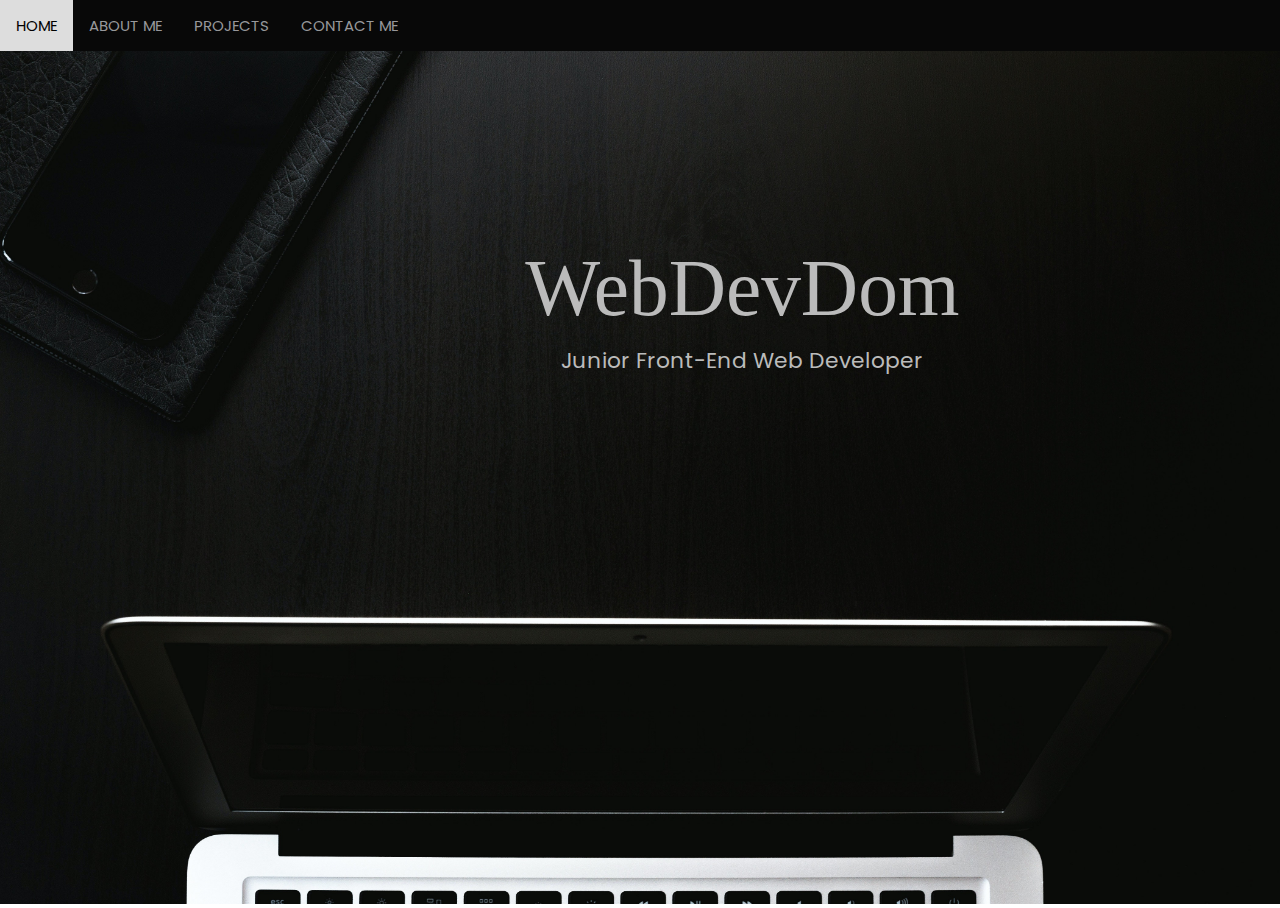
<file: index.html>
<!DOCTYPE html>
<html lang="en" dir="ltr">
  <head>
    <meta charset="utf-8">
    <meta name="viewport" content="width=device-width, initial-scale=1.0">
    <link rel="stylesheet" href="styles.css">
    <link rel="preconnect" href="https://fonts.gstatic.com">
    <link rel="preconnect" href="https://fonts.gstatic.com">
    <link rel="preconnect" href="https://fonts.gstatic.com">
    <link href="https://fonts.googleapis.com/css2?family=Poppins:wght@300&display=swap" rel="stylesheet">
    <title>WebDevDom</title>
  </head>
  <body>


  <!--- NavBar --->
  <nav>
    <div class="topnav">
      <a class="active" href="index.html">Home</a>
      <a href="aboutme.html">About Me</a>
      <a href="projects.html">Projects</a>
      <a href="contactme.html">Contact Me</a>
    </div>
  </nav>

   <!--- IMAGE --->

   <div class="main-container">
      <img src="mainimage.jpg" alt="computer and iphone on table">
   </div>

   <!--- HEADING  --->

   <div class="imageheading">
      <h1>WebDevDom</h1>
   </div>

   <!--- SUBHEADING --->

   <div class="imagemiddle">
     <p>Junior Front-End Web Developer</p>
  </div>

<!--- Can't figure out how to make this portion responsive

  <div class="second-container">
    <h2>Lorem Ipsum Dolor Sit Amet</h2>
    <div class="box1">
      <h3>Hello</h3>
      <p>Lorem ipsum dolor sit amet, consectetur adipiscing elit, sed do
         eiusmod tempor incididunt ut labore et dolore magna aliqua. Ut enim
         ad minim veniam, quis nostrud exercitation ullamco laboris nisi ut
         aliquip ex ea commodo consequat.</p>
    </div>

    <div class="box1">
      <h3>Hello</h3>
      <p>Lorem ipsum dolor sit amet, consectetur adipiscing elit, sed do
         eiusmod tempor incididunt ut labore et dolore magna aliqua. Ut enim
         ad minim veniam, quis nostrud exercitation ullamco laboris nisi ut
         aliquip ex ea commodo consequat.</p>
    </div>

    <div class="box1">
      <h3>Hello</h3>
      <p>Lorem ipsum dolor sit amet, consectetur adipiscing elit, sed do
         eiusmod tempor incididunt ut labore et dolore magna aliqua. Ut enim
         ad minim veniam, quis nostrud exercitation ullamco laboris nisi ut
         aliquip ex ea commodo consequat.</p>
    </div>

  </div>
--->

  </body>
</html>
</file>
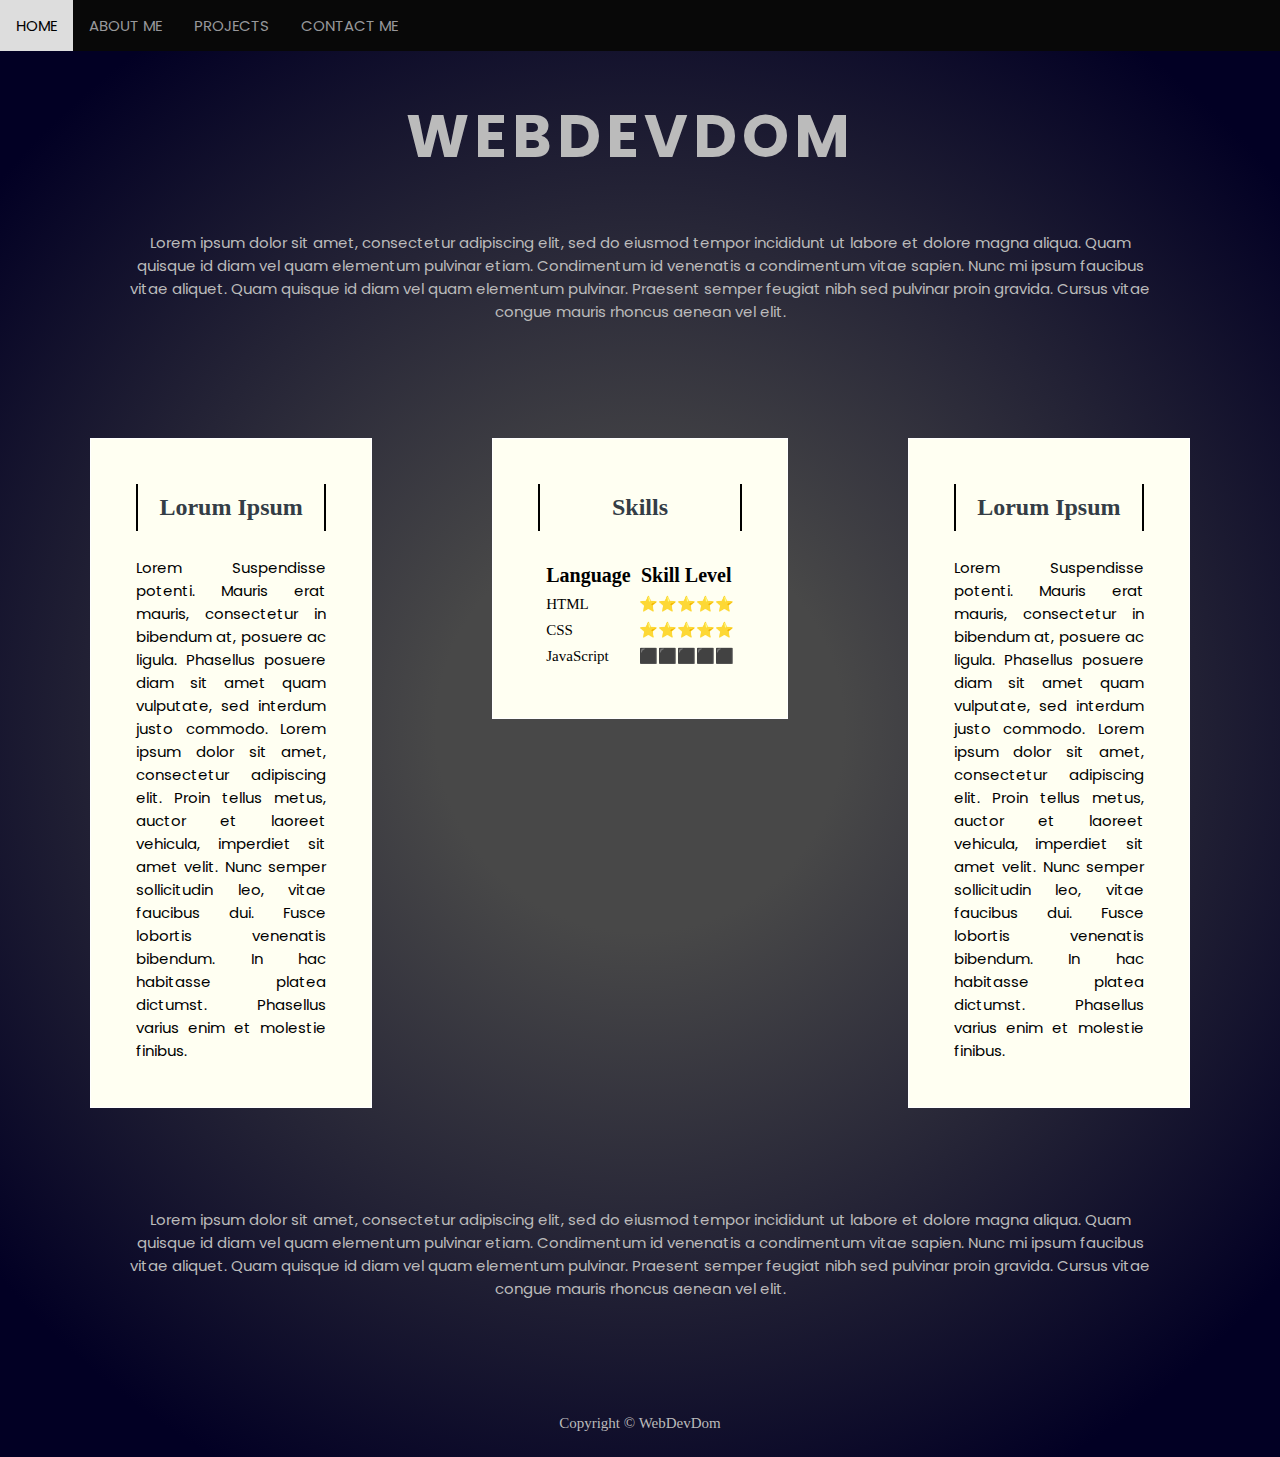
<file: aboutme.html>
<!DOCTYPE html>
<html lang="en" dir="ltr">
  <head>
    <meta charset="utf-8">
    <meta name="viewport" content="width=device-width, initial-scale=1">
    <link rel="stylesheet" href="aboutme.css">
    <link href="https://fonts.googleapis.com/css2?family=Poppins:wght@300&display=swap" rel="stylesheet">
    <title>Dominique Tracy - About Me</title>
  </head>
  <body>

<!--- NAV BAR ------------------------------------------------------------>

  <nav>
    <div class="topnav">
      <a class="active" href="index.html">Home</a>
      <a href="aboutme.html">About Me</a>
      <a href="projects.html">Projects</a>
      <a href="contactme.html">Contact Me</a>
    </div>
  </nav>

<!--- HEADING + SUBHEADING - NAME ---------------------------------------->

    <div class="top-text">
      <h1>WebDevDom</h1>
    </div>

    <div class="middle-text">
      <p>Lorem ipsum dolor sit amet, consectetur adipiscing elit, sed do eiusmod
         tempor incididunt ut labore et dolore magna aliqua. Quam quisque id diam
         vel quam elementum pulvinar etiam. Condimentum id venenatis a condimentum
         vitae sapien. Nunc mi ipsum faucibus vitae aliquet. Quam quisque id diam
         vel quam elementum pulvinar. Praesent semper feugiat nibh sed pulvinar
         proin gravida. Cursus vitae congue mauris rhoncus aenean vel elit.</p>
    </div>

<!--- START FLEX BOX -------------------------------------------->

  <div id="container">

    <div class="box1">
      <h2>Lorum Ipsum</h2>
      <p>Lorem Suspendisse potenti. Mauris erat mauris, consectetur in bibendum
        at, posuere ac ligula. Phasellus posuere diam sit amet quam vulputate,
        sed interdum justo commodo. Lorem ipsum dolor sit amet, consectetur
        adipiscing elit. Proin tellus metus, auctor et laoreet vehicula, imperdiet
        sit amet velit. Nunc semper sollicitudin leo, vitae faucibus dui.
        Fusce lobortis venenatis bibendum. In hac habitasse platea dictumst.
        Phasellus varius enim et molestie finibus.</p>
    </div>

    <div class="box2">
      <h2>Skills</h2>
      <table cellspacing="8" style="text-align:center;">
         <thead>
           <th>Language</th>
           <th>Skill Level</th>
         </thead>
         <tr>
           <td>HTML</td>
           <td>⭐⭐⭐⭐⭐</td>
         </tr>
           <td>CSS</td>
           <td>⭐⭐⭐⭐⭐</td>
         </tr>
          <td>JavaScript</td>
          <td>⬛⬛⬛⬛⬛</td>
         </tr>
       </table>
     </div>

    <div class="box3">
      <h2>Lorum Ipsum</h2>
      <p>Lorem Suspendisse potenti. Mauris erat mauris, consectetur in bibendum
        at, posuere ac ligula. Phasellus posuere diam sit amet quam vulputate,
        sed interdum justo commodo. Lorem ipsum dolor sit amet, consectetur
        adipiscing elit. Proin tellus metus, auctor et laoreet vehicula, imperdiet
        sit amet velit. Nunc semper sollicitudin leo, vitae faucibus dui.
        Fusce lobortis venenatis bibendum. In hac habitasse platea dictumst.
        Phasellus varius enim et molestie finibus.</p>
    </div>
  </div>

<!--- END FLEX BOX ------------------------------------------------------>

<!--- LAST PARAGRAPH ------------------------------------------------------>

    <div class="end-text">
      <p>Lorem ipsum dolor sit amet, consectetur adipiscing elit, sed do eiusmod
     tempor incididunt ut labore et dolore magna aliqua. Quam quisque id diam
     vel quam elementum pulvinar etiam. Condimentum id venenatis a condimentum
     vitae sapien. Nunc mi ipsum faucibus vitae aliquet. Quam quisque id diam
     vel quam elementum pulvinar. Praesent semper feugiat nibh sed pulvinar
     proin gravida. Cursus vitae congue mauris rhoncus aenean vel elit.</p>
    </div>

<br>
<br>
<br>
<br>
<br>

<footer> Copyright &copy WebDevDom</footer>
  </body>
</html>
</file>
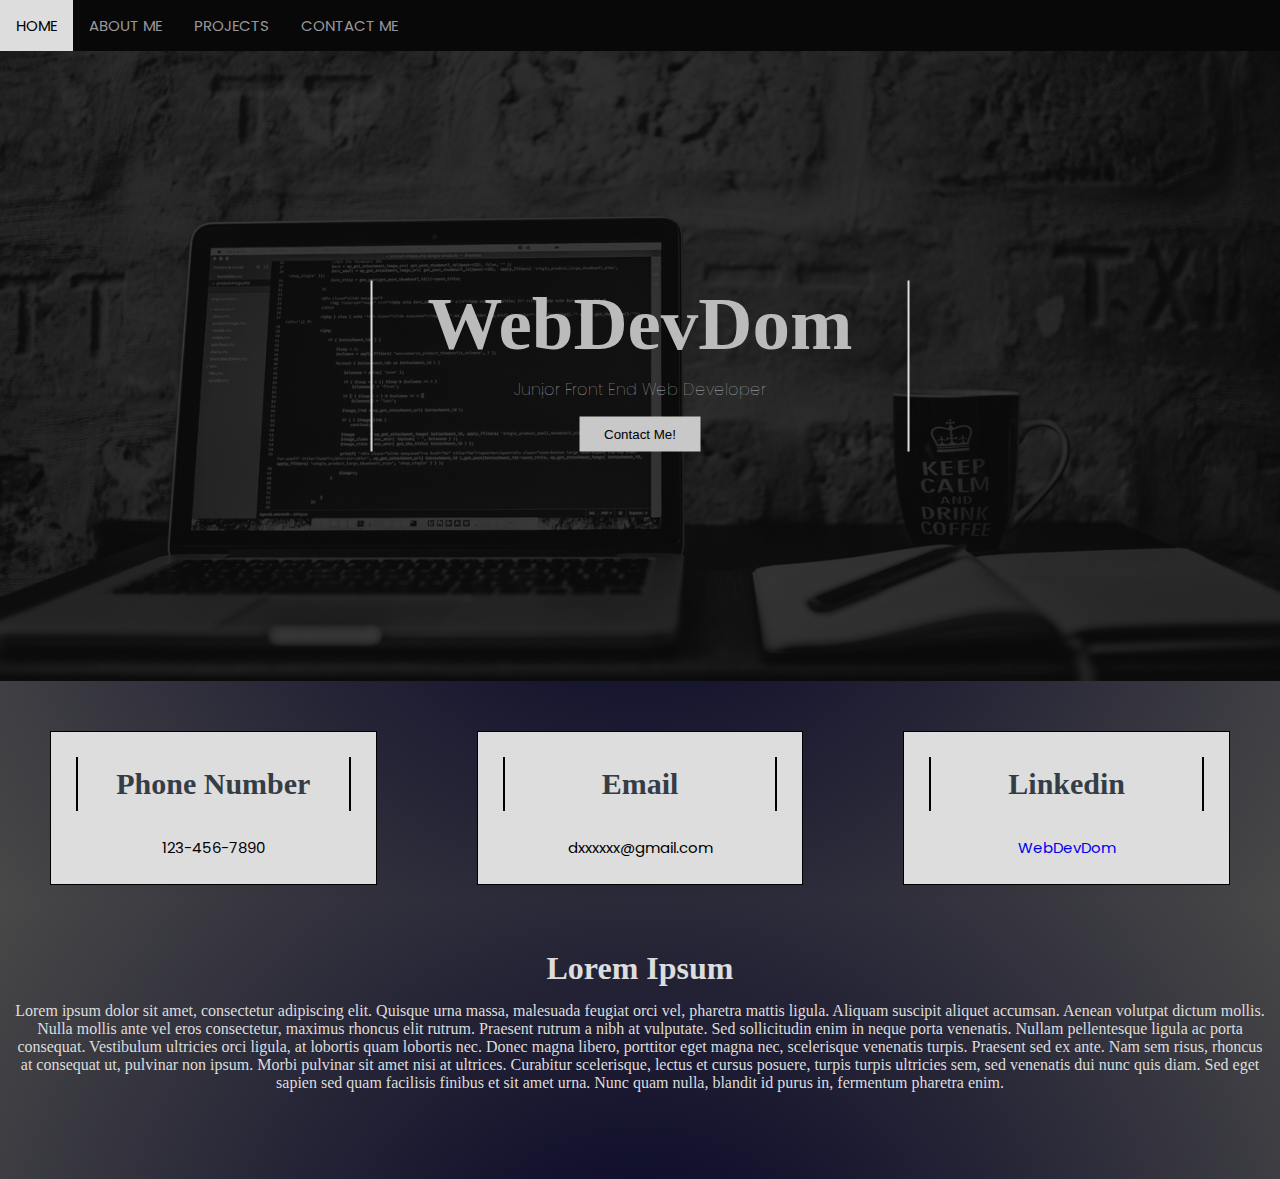
<file: contactme.html>
<!DOCTYPE html>
<html lang="en" dir="ltr">
  <head>
    <meta charset="utf-8">
    <meta name="viewport" content="width=device-width, initial-scale=1">
    <link rel="preconnect" href="https://fonts.gstatic.com">
    <link rel="preconnect" href="https://fonts.gstatic.com">
    <link rel="preconnect" href="https://fonts.gstatic.com">
    <link href="https://fonts.googleapis.com/css2?family=Poppins:wght@300&display=swap" rel="stylesheet">
    <link rel="stylesheet" href="contactme.css">
    <title>Contact Me</title>
  </head>
  <body>

    <nav>
      <div class="topnav">
        <a class="active" href="index.html">Home</a>
        <a href="aboutme.html">About Me</a>
        <a href="projects.html">Projects</a>
        <a href="#">Contact Me</a>
      </div>
    </nav>

    <div class="hero-image">
      <div class="hero-text">
        <h1 style="font-size:50px">WebDevDom</h1>
        <p>Junior Front End Web Developer</p>
        <button>Contact Me!</button>
      </div>
    </div>

    <div class="container">
      <div class="box">
        <h1>Phone Number</h1>
        <p>123-456-7890</p>
      </div>

      <div class="box">
        <h1>Email</h1>
        <p>dxxxxxx@gmail.com</p>
      </div>

      <div class="box">
        <h1>Linkedin</h1>
        <p><a href="https://www.linkedin.com/" target="_blank">WebDevDom</a></p>
      </div>
    </div>

    <div class="text-container">
      <h1>Lorem Ipsum</h1>
      <p>Lorem ipsum dolor sit amet, consectetur adipiscing elit. Quisque urna massa,
         malesuada feugiat orci vel, pharetra mattis ligula. Aliquam suscipit
         aliquet accumsan. Aenean volutpat dictum mollis. Nulla mollis ante vel
         eros consectetur, maximus rhoncus elit rutrum. Praesent rutrum a nibh
         at vulputate. Sed sollicitudin enim in neque porta venenatis. Nullam
         pellentesque ligula ac porta consequat. Vestibulum ultricies orci
         ligula, at lobortis quam lobortis nec. Donec magna libero, porttitor
         eget magna nec, scelerisque venenatis turpis. Praesent sed ex ante.
         Nam sem risus, rhoncus at consequat ut, pulvinar non ipsum. Morbi
         pulvinar sit amet nisi at ultrices. Curabitur scelerisque, lectus et
         cursus posuere, turpis turpis ultricies sem, sed venenatis dui nunc
         quis diam. Sed eget sapien sed quam facilisis finibus et sit amet urna.
         Nunc quam nulla, blandit id purus in, fermentum pharetra enim.</p>
    </div>

    <br><br><br><br>











  </body>
</html>
</file>
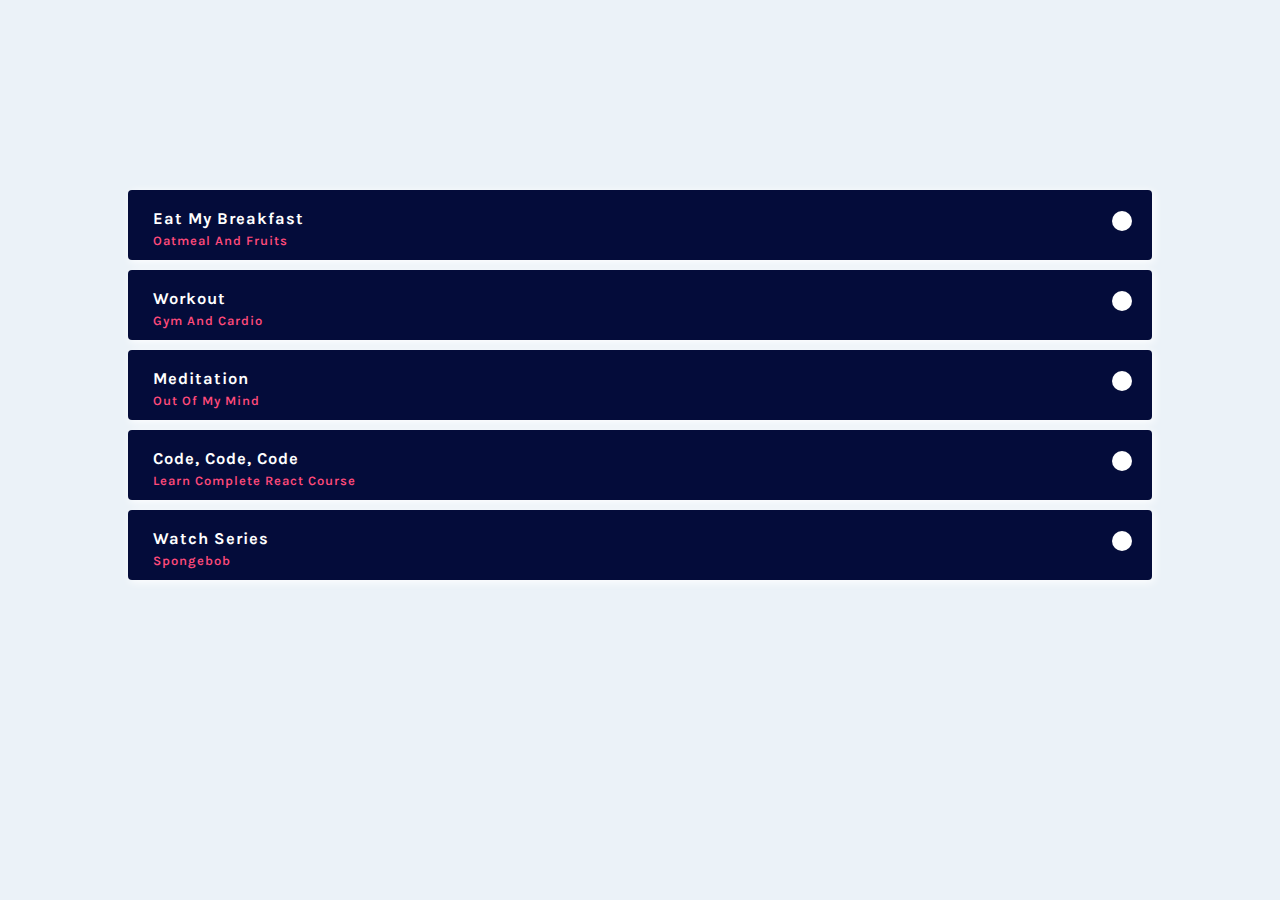
<file: link1.html>
<!DOCTYPE html>
<html lang="en" dir="ltr">
  <head>
    <meta charset="utf-8">
    <link rel="preconnect" href="https://fonts.gstatic.com">
    <link href="https://fonts.googleapis.com/css2?family=Karla&display=swap" rel="stylesheet">
    <link rel="stylesheet" href="link1.css">
    <title>Dominique Tracy - Project 1</title>
  </head>
  <body>

    <div class="tasks">
      <input id="label-1" type="checkbox"/>
      <label for="label-1">
        <h2>Eat My Breakfast<span>oatmeal and fruits</span></h2>
      </label>

      <input id="label-2" type="checkbox"/>
      <label for="label-2">
        <h2>Workout<span>gym and cardio</span></h2>
      </label>

      <input id="label-3" type="checkbox"/>
      <label for="label-3">
        <h2>Meditation<span>out of my mind</span></h2>
      </label>

      <input id="label-3" type="checkbox"/>
      <label for="label-3">
        <h2>Code, Code, Code<span>Learn Complete React Course</span></h2>
      </label>

      <input id="label-4" type="checkbox"/>
      <label for="label-4">
        <h2>Watch series<span>Spongebob</span></h2>
      </label>









  </body>
</html>
</file>
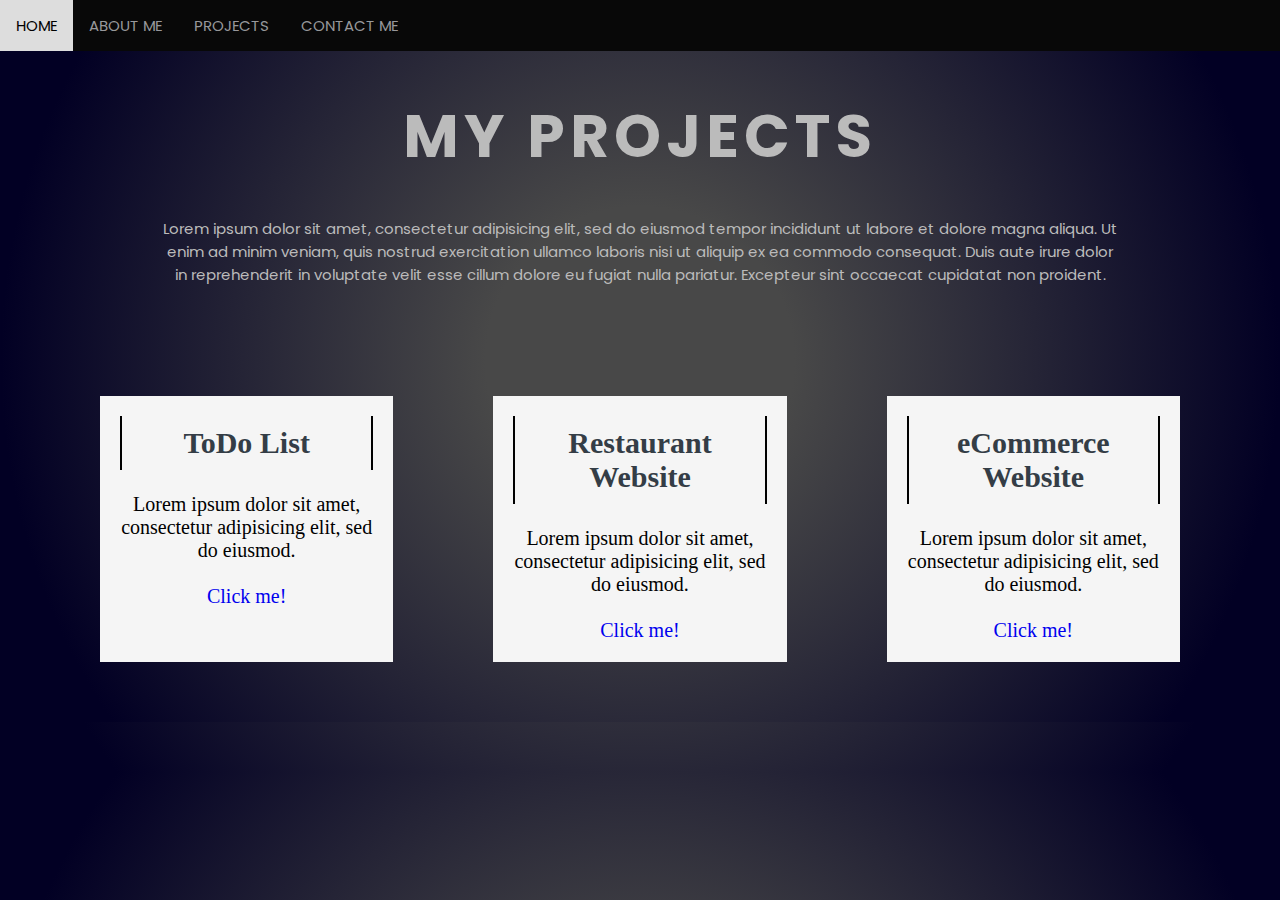
<file: projects.html>
<!DOCTYPE html>
<html lang="en" dir="ltr">
  <head>
    <meta charset="utf-8">
    <meta name="viewport" content="width=device-width, initial-scale=1">
    <title>Dominique Tracy - Projects</title>
    <link rel="stylesheet" href="projects.css">
    <link rel="preconnect" href="https://fonts.gstatic.com">
<link href="https://fonts.googleapis.com/css2?family=Prata&display=swap" rel="stylesheet">
    <link href="https://fonts.googleapis.com/css2?family=Poppins:wght@300&display=swap" rel="stylesheet">
  </head>
  <body>

<!--- NAV --->

<nav>
  <div class="topnav">
    <a class="active" href="index.html">Home</a>
    <a href="aboutme.html">About Me</a>
    <a href="projects.html">Projects</a>
    <a href="contactme.html">Contact Me</a>
  </div>
</nav>

<!--- HEADING --->

    <div class="head-container">
      <header>
        <h1>My Projects</h1>
      </header>
    </div>
    <br>
    <br>

<!--- FIRST PARAGRAPH --->

    <div class="par1">
      <p>Lorem ipsum dolor sit amet, consectetur adipisicing elit,
        sed do eiusmod tempor incididunt ut labore et dolore magna
        aliqua. Ut enim ad minim veniam, quis nostrud exercitation
        ullamco laboris nisi ut aliquip ex ea commodo consequat.
        Duis aute irure dolor in reprehenderit in voluptate velit
         esse cillum dolore eu fugiat nulla pariatur. Excepteur sint
         occaecat cupidatat non proident.</p>
    </div>

<!---  BOXES --->

    <div class="container-1">

      <div class="box1">
        <h2>ToDo List</h2>
        <br>
        <p>Lorem ipsum dolor sit amet, consectetur adipisicing elit, sed do eiusmod.</p>
        <br>
        <a href="link1.html">Click me!</a>
      </div>

      <div class="box2">
        <h2>Restaurant Website</h2>
        <br>
        <p>Lorem ipsum dolor sit amet, consectetur adipisicing elit, sed do eiusmod.</p>
        <br>
        <a href="index.html">Click me!</a>
      </div>

      <div class="box3">
        <h2>eCommerce Website</h2>
        <br>
        <p>Lorem ipsum dolor sit amet, consectetur adipisicing elit, sed do eiusmod.</p>
        <br>
        <a href="link1.html">Click me!</a>
      </div>


  </body>
</html>
</file>
<file: styles.css>
html, body{
 height: 100%;
 width: 100%;
}

* {
  margin: 0;
  padding: 0px;
  box-sizing: border-box;
}

.topnav {
  overflow: hidden;
  background-color: #080808;
  font-family: 'Poppins', sans-serif;
}

.topnav a {
  float: left;
  color: #97989b;
  text-align: center;
  padding: 14px 16px;
  text-decoration: none;
  font-size: 15px;
  text-transform: uppercase;

}

.topnav a:hover {
  background-color: #ddd;
  color: black;
}

/*
.topnav a.active {
  background-color: #97989b;
  color: white;
}
*/

/* container holding image and text */
.main-container {
  width: 100%;
  margin: 0% 0% 0% 0%;
}

.main-container img {
  width: 100%;
  margin: 0% 0% 0% 0%;
}

/* Words on image */

.imageheading h1 {
  width: 100%;
  position: relative;
  margin-top: -52%;
  text-align: center;
  color: #bbbbbb;
  font-size: 6.2vw;
  margin-left: 8%;
  font-weight: lighter;

}

.imagemiddle {
  text-align: center;
  color: #bbbbbb;
  font-size: 1.7vw;
  font-family: 'Poppins', sans-serif;
  margin-left: 16%;
  padding-top: 10px;

}

.imagebottom {
  text-align: center;
  color: #bbbbbb;
  font-size: 1.5vw;
  font-family: 'Poppins', sans-serif;
  margin-left: 16%;
  padding-top: 4px;

}

/* TRANSITIONS */

h1 {
  transition-delay: 100ms;
  transition-duration: 2s;
  transition-timing-function: ease-in;
  transition-property: color;
}

h1:hover {
  color: #ddd;
}

a {
  transition-delay: 100ms;
  transition-duration: 1s;
  transition-timing-function: ease-out;
  transition-property: color;
}

a:hover {
  color: #ddd;
}

.imagemiddle p {
  transition-delay: 175ms;
  transition-duration: 2s;
  transition-timing-function: linear;
  transition-property: color;
}

.imagemiddle p:hover {
  color: #ddd;
}

a {
  transition-delay: 100ms;
  transition-duration: 0.7s;
  transition-timing-function: ease-in;
  transition-property: all;
}

a:hover {
  color: white;
}



/*
.second-container {
  margin-top: 700px;
  width: 80%;
  margin-right: auto;
  margin-left: auto;
  background-color: #e5e6e9;
}

.second-container h2, .second-container h3 {
  text-align: center;
  margin: 25px;
}

.second-container p, .second-container p {
  text-align: justify;
  text-align: center;
}
*/
</file>
<file: aboutme.css>
* {
  margin: 0px;
  padding: 0px;
  box-sizing: border-box;
}

/********** BODY ***********************************/

body, html {
  background: rgb(72,72,72);
  background: radial-gradient(circle, rgba(72,72,72,1) 21%, rgba(2,0,36,1) 87%);
}

/***** NAVBAR ***********************************/

.topnav {
  overflow: hidden;
  background-color: #080808;
  font-family: 'Poppins', sans-serif;
}

.topnav a {
  float: left;
  color: #97989b;
  text-align: center;
  padding: 14px 16px;
  text-decoration: none;
  font-size: 15px;
  text-transform: uppercase;

}

.topnav a:hover {
  background-color: #ddd;
  color: black;
}

/*
.topnav a.active {
  background-color: #97989b;
  color: white;
}
*/

/***** HEADING + SUBHEADING ******************************/

.top-text h1 {
  padding-top: 40px;
  padding-bottom: 40px;
  padding-left: 25px;
  padding-right: 45px;
  font-family: 'Poppins', sans-serif;
  color: #bbbbbb;
  text-transform: uppercase;
  letter-spacing: 5px;
  font-size: 60px;
  text-align: center;

}

.middle-text p {
  padding-top: 10px;
  padding-bottom: 25px;
  text-align: center;
  color: #bbbbbb;
  font-family: 'Poppins', sans-serif;
  font-size: 15px;
  margin: auto;
  width: 80%;
}

.end-text p {
  padding-top: 10px;
  padding-bottom: 25px;
  text-align: center;
  color: #bbbbbb;
  font-family: 'Poppins', sans-serif;
  font-size: 15px;
  margin: auto;
  width: 80%;
}

/***** TABLE *********************************************/

table {
  color: black;
  padding-top: 25px;
}

.box2 th {
  font-size: 20px;
}

.box2 td {
  font-size: 15px;
  text-align: left;
}

/***** MEDIA QUERY **********************************/

@media (min-width:948px) {
  #container {
    display: flex;
    align-content: space-between;
    margin: 30px;

  }
}

/***** FLEX BOX CONTAINER **********************************/

#container div {
  background-color: #FFFFF2;
  padding: 45px;
  border: 1px solid white;
  margin: 60px;
}

#container p {
  text-align: justify;
  font-family: 'Poppins', sans-serif;
  font-size: 15px;
  padding-top: 25px;
}

#container h2 {
  text-align: center;
  padding-top: 10px;
  padding-bottom: 10px;
  color: #343D46;
  border-left: 2px solid black;
  border-right: 2px solid black;
}

/***** FLEX BOXES *******************************************/

.box1 {
  flex:3;
}

.box2 {
  flex:1;
  height: 80%;
}

.box3 {
  flex:3;
}

/***** FOOTER *******************************************/

footer {
  color: #bbbbbb;
  text-align: center;
  padding-bottom: 25px;
  font-size: 15px;
}

/***** TRANSITIONS **************************************/

h1 {
  transition-delay: 100ms;
  transition-duration: 2s;
  transition-timing-function: ease-in;
  transition-property: color;
}

h1:hover {
  color: #ddd;
}

a {
  transition-delay: 100ms;
  transition-duration: 1s;
  transition-timing-function: ease-out;
  transition-property: color;
}

a:hover {
  color: #ddd;
}

h2 {
  transition-delay: 100ms;
  transition-duration: 0.7s;
  transition-timing-function: ease-in;
  transition-property: all;
}

h2:hover {
  color: red;
}

a {
  transition-delay: 100ms;
  transition-duration: 0.7s;
  transition-timing-function: ease-in;
  transition-property: all;
}

a:hover {
  color: white;
}
</file>
<file: contactme.css>
/* Basics */

* {
  margin: 0;
  padding: 0;
}

body, html {
  height: 100%;
  margin: 0;
  background: rgb(2,0,36);
  background: radial-gradient(circle, rgba(2,0,36,1) 0%, rgba(72,72,72,1) 100%);
}

/* Navbar */

.topnav {
  overflow: hidden;
  background-color: #080808;
  font-family: 'Poppins', sans-serif;
}

.topnav a {
  float: left;
  color: #97989b;
  text-align: center;
  padding: 14px 16px;
  text-decoration: none;
  font-size: 15px;
  text-transform: uppercase;

}

.topnav a:hover {
  background-color: #ddd;
  color: black;
}

/*
.topnav a.active {
  background-color: #97989b;
  color: white;
}
*/

/* Transitions */

a {
  transition-delay: 100ms;
  transition-duration: 0.7s;
  transition-timing-function: ease-in;
  transition-property: all;
}

a:hover {
  color: white;
}

/* Hero */

.hero-image {
  background-image: linear-gradient(rgba(0, 0, 0, 0.5), rgba(0, 0, 0, 0.5)), url("contactpic.jpg");
  height: 70%;
  background-position: center;
  background-repeat: no-repeat;
  background-size: cover;
  position: relative;
}

.hero-text {
  text-align: center;
  position: absolute;
  top: 50%;
  left: 50%;
  transform: translate(-50%, -50%);
  color: #bbbbbb;
  font-weight: lighter;
  font-family: 'Poppins', sans-serif;
  border-left: 2px solid #dddddd;
  border-right: 2px solid #dddddd;
  padding-left: 55px;
  padding-right: 55px;
}

.hero-text h1 {
  font-family: "Times New Roman", Times, serif;
  padding-bottom: 10px;
  font-size: 75px !important;
}

.hero-text button {
  border: none;
  outline: 0;
  display: inline-block;
  padding: 10px 25px;
  margin-top: 15px;
  color: black;
  background-color: #C8C8C8;
  text-align: center;
  cursor: pointer;
}

.hero-text button:hover {
  background-color: #555;
  color: white;
}

/* Container */

.container div {
  margin: 50px;
  border: 1px solid black;
  padding: 25px;
}

.box {
  flex: auto;
  flex-basis: 80%;
  background-color: #dddddd;
}

.box h1 {
  text-align: center;
  padding-top: 10px;
  padding-bottom: 10px;
  color: #343D46;
  font-size: 30px;
  border-left: 2px solid black;
  border-right: 2px solid black;

}

.box p {
  text-align: center;
  color: black;
  font-family: 'Poppins', sans-serif;
  font-size: 15px;
  padding-top: 25px;
}

.box p {
  text-align: center;
  color: black;
  font-family: 'Poppins', sans-serif;
  font-size: 15px;

}

.box a {
  text-decoration: none;
}

.box button {
  border: none;
  outline: 0;
  margin-top: 15px;
  color: black;
  background-color: #C8C8C8;
  text-align: center;
  cursor: pointer;
}

.box button:hover {
  background-color: #555;
  color: white;
}



/* Transitions */

h1 {
  transition-duration: 1s;
  transition-delay: 10ms;
  transition-property: all;
  transition-timing-function: ease-in;
}

p {
  transition-duration: 1s;
  transition-delay: 10ms;
  transition-property: all;
  transition-timing-function: ease-out;
}

/* Text Container */

.text-container div {

}

.text-container {
  width: 100%;
  align-items: center;


}

.text-container h1 {
  color: #dddddd;
  text-align: center;
  margin: 15px;
}

.text-container p {
  color: #dddddd;
  text-align: center;
  margin: 15px;
}

/* Media */

@media (min-width:948px) {
  .container {
    display: flex;
    justify-content: center;
  }
}
</file>
<file: link1.css>
html, body {
  margin: 0;
  padding: 0;
  border: 0;
}

body {
  background: #EBF2F8;
  font-family: 'Karla', sans-serif;
}

.tasks {
  width: 80%;
  height: 80%;
  position: absolute;
  top: 20%;
  left: 0px;
  right: 0px;
  margin: 0px auto;
}

input[type=checkbox] {
  display: none;
}

label {
  background: #040C3A;
  height: 70px;
  width: 100%;
  display: block;
  color: #fff;
  box-shadow: 2px 2px 10px;
  text-transform: capitalize;
  font-weight: 900;
  font-size: 11px;
  letter-spacing: 1px;
  text-indent: 20px;
  cursor: pointer;
  transition: all 0.7s ease;
  position: relative;
  padding: 5px;
  box-sizing: border-box;
  border-radius: 4px;
  margin: 10px 0;
}

label h2 span {
  display: block;
  font-size: 13px;
  text-transform: capitalize;
  font-weight: 600;
  color: #FF4A7B;
  margin-top: 5px;
}

label:before {
  content: "";
  width: 20px;
  height: 20px;
  background: #fff;
  display: block;
  position: absolute;
  border-radius: 100%;
  right: 20px;
  top: 30%;
  transition: border 0.7 ease
}
#label-1checked ~ label[for=label-1],
#label-2checked ~ label[for=label-2],
#label-3checked ~ label[for=label-3],
#label-4checked ~ label[for=label-4],
#label-5checked ~ label[for=label-5]{
  background: #FF4A7B;
  color: #fff;
}
#label-1checked ~ label[for=label-1] h2 span,
#label-2checked ~ label[for=label-2] h2 span,
#label-3checked ~ label[for=label-3] h2 span,
#label-4checked ~ label[for=label-4] h2 span,
#label-5checked ~ label[for=label-5] h2 span{
  color: #040C3A;
}
#label-1checked ~ label[for=label-1]:before,
#label-2checked ~ label[for=label-2]:before,
#label-3checked ~ label[for=label-3]:before,
#label-4checked ~ label[for=label-4]:before,
#label-5checked ~ label[for=label-5]:before{
  background: url("check.png") no-repeat center center;
  background-size: cover;
}
</file>
<file: projects.css>
* {
  margin: 0px;
  padding: 0px;
  box-sizing: border-box;
}

/********** BODY ***********************************/

body, html {
  background: rgb(72,72,72);
  background: radial-gradient(circle, rgba(72,72,72,1) 21%, rgba(2,0,36,1) 87%);
}

/********** NAV *******************************/

.topnav {
  overflow: hidden;
  background-color: #080808;
  font-family: 'Poppins', sans-serif;
}

.topnav a {
  float: left;
  color: #97989b;
  text-align: center;
  padding: 14px 16px;
  text-decoration: none;
  font-size: 15px;
  text-transform: uppercase;

}

.topnav a:hover {
  background-color: #ddd;
  color: black;
}

/*
.topnav a.active {
  background-color: #97989b;
  color: white;
}
*/

/********** HEADING *******************************/

.head-container h1 {
  padding: 40px 35px 0px 35px;
  font-family: 'Poppins', sans-serif;
  color: #bbbbbb;
  text-transform: uppercase;
  letter-spacing: 5px;
  font-size: 60px;
  text-align: center;

}

/********** FIRST PARAGRAPH ************************/

.par1 p {
  text-align: center;
  margin: auto;
  font-size: 15px;
  width: 75%;
  color: #bbbbbb;
  font-family: 'Poppins', sans-serif;
}

/********** MEDIA QUERY ************************/

@media (min-width:948px) {
  .container-1 {
    display: flex;
    margin-top: 50px;
    margin-bottom: 50px;
    margin-left: 40px;
    margin-right: 40px;
    padding: 10px;

  }
}

.container-1 h2 {
    text-align: center;
    padding-top: 10px;
    padding-bottom: 10px;
    color: #343D46;
    border-left: 2px solid black;
    border-right: 2px solid black;
}

/********** BOX CONTAINERS **************************/

.container-1 div{
  background-color: #f5f5f5;
  margin: 50px;
  text-align: center;
  font-size: 20px;

}

.container-1 a {
  text-decoration: none;
}

/********** BOXES ***********************************/

.box1 {
  padding: 20px;
  flex-basis: 80%;
}

.box2 {
  padding: 20px;
  flex-basis: 80%;
}

.box3 {
  padding: 20px;
  flex-basis: 80%;
}

/********** BOXES SPECS *****************************/

.box1 h4 {

  margin: 20px;
  color: black;
  text-transform: uppercase;
  font-family: 'times new roman', cursive;
  flex-basis: 40%;

}

.box2 h4 {
  display: block;
  margin: 20px;
  color: black;
  text-transform: uppercase;
  font-family: 'times new roman', cursive;

}

.box3 h4 {
  margin: 20px;
  color: black;
  text-transform: uppercase;
  font-family: 'times new roman', cursive;

}

.box1 .box2 .box3 p {
  justify-content: flex-end;
  color: black;
  text-transform: capitalize;
  font-family: 'times new roman', cursive;
  font-size: 20px;
}

/********** TRANSITIONS ******************************/

a {
  transition-delay: 100ms;
  transition-duration: 0.7s;
  transition-timing-function: ease-in;
  transition-property: all;
}

a:hover {
  color: grey;
}

h1 {
  transition-delay: 100ms;
  transition-duration: 2s;
  transition-timing-function: ease-in;
  transition-property: color;
}

h1:hover {
  color: #ddd;
}

h2 {
  transition-delay: 100ms;
  transition-duration: 0.7s;
  transition-timing-function: ease-in;
  transition-property: all;
}

h2:hover {
  color: #918383;
}
</file>
